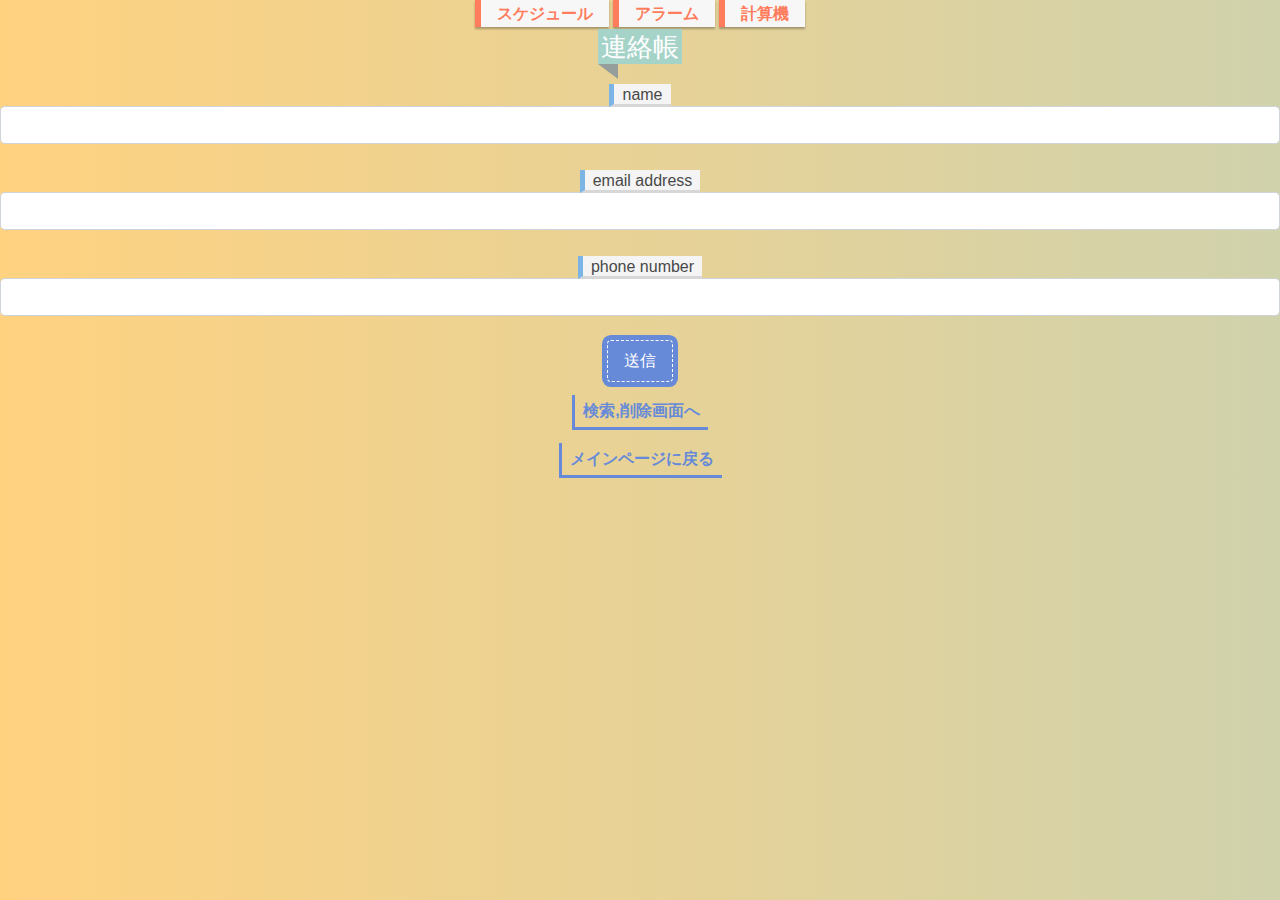
<file: miura/from.html>
<!DOCTYPE html>

<html lang="ja">

    <head>
         <meta charset="utf-8">
        <title>連絡帳[挿入画面]</title>
         <link rel="stylesheet" href="https://stackpath.bootstrapcdn.com/bootstrap/4.3.1/css/bootstrap.min.css" integrity="sha384-ggOyR0iXCbMQv3Xipma34MD+dH/1fQ784/j6cY/iJTQUOhcWr7x9JvoRxT2MZw1T" crossorigin="anonymous">

           <link rel="stylesheet" type="text/css" href="style.css">
    </head>
    <body>
    <a href="http://localhost/docs/project2019/Schedule_Calendar/main.html" class="link-group">スケジュール</a>
    <a href="http://localhost/docs/project2019/Alarm_Timer/display.php" class="link-group">アラーム</a>
    <a href="http://localhost/docs/project2019/Calculator/dentaku_sample.html" class="link-group">計算機</a>


        <div style="font-size:26px"><p><x2>連絡帳</x2></p></div>

        <form name="from1" method="post" action="view.php">
            <x1>name</x1>
            <br>
            <input type="text" name="name"  class="form-control"><br>
            <x1>email address</x1><br>
            <input type="text" name="email_address" class="form-control"><br>
            <x1>phone number</x1><br>
            <input type="text" name="phone_number"class="form-control"><br>
            <input type="submit" value="送信" class="btn-stitch">
        </form>
        <a href="search.html" type="bottun" class="btn-partial-line">
  <i class="fa fa-caret-right"></i>検索,削除画面へ</a> <br>
        <a href="http://localhost/docs/project2019/Main_Page/main.html" type="bottun" class="btn-partial-line">
  <i class="fa fa-caret-right"></i>メインページに戻る</a>
    </body>
</html>
</file>
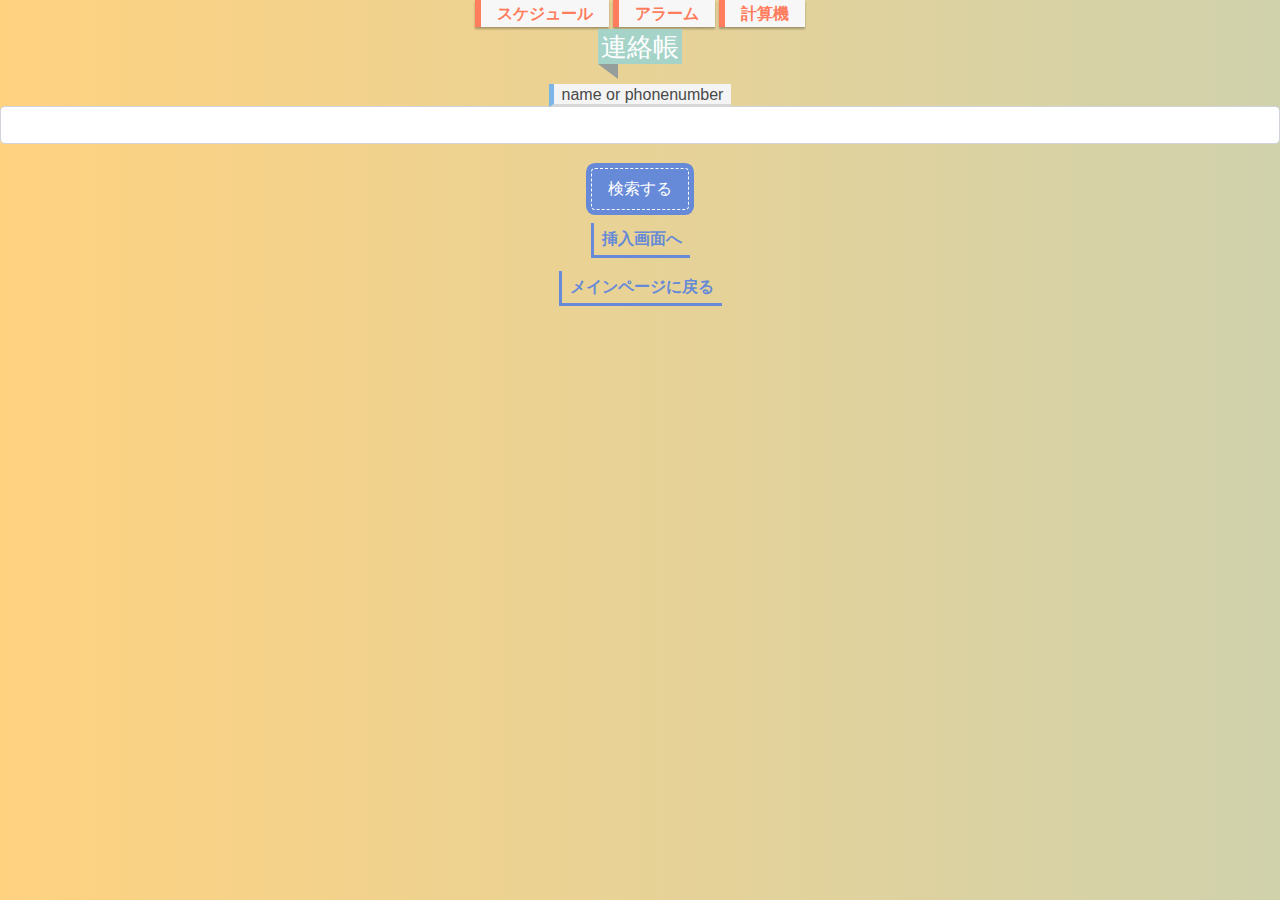
<file: miura/search.html>
<!DOCTYPE html>
<html>
    <head>
        <meta charset="UTF-8">
        <link rel="stylesheet" href="https://stackpath.bootstrapcdn.com/bootstrap/4.3.1/css/bootstrap.min.css" integrity="sha384-ggOyR0iXCbMQv3Xipma34MD+dH/1fQ784/j6cY/iJTQUOhcWr7x9JvoRxT2MZw1T" crossorigin="anonymous">
        <title>連絡帳[検索,削除画面]</title>
<link rel="stylesheet" type="text/css" href="style.css">
    </head>


    <body>
            <a href="http://localhost/docs/project2019/Schedule_Calendar/main.html" class="link-group">スケジュール</a>
            <a href="http://localhost/docs/project2019/Alarm_Timer/display.php" class="link-group">アラーム</a>
            <a href="http://localhost/docs/project2019/Calculator/dentaku_sample.html" class="link-group">計算機</a>

        <div style="font-size: 26px"><p><x2>連絡帳</x2></p></div>

        <form name="form1" method="post" action="list.php">
            <x1>name or phonenumber</x1>
            <br>
            <input type="text" id ="sbox" name="search_key" class="form-control"><br>
            <input type="submit" id="sbtn" value="検索する" class="btn-stitch">
        </form>
        <a href="http://localhost/docs/project2019/Contact_Book/from.html" type="bottun"class="btn-partial-line"><i class="fa fa-caret-right"></i>挿入画面へ</a> <br>
        <a href="http://localhost/docs/project2019/Main_Page/main.html" type="bottun"class="btn-partial-line"><i class="fa fa-caret-right"></i>メインページに戻る</a>
    </body>
</html>
</file>
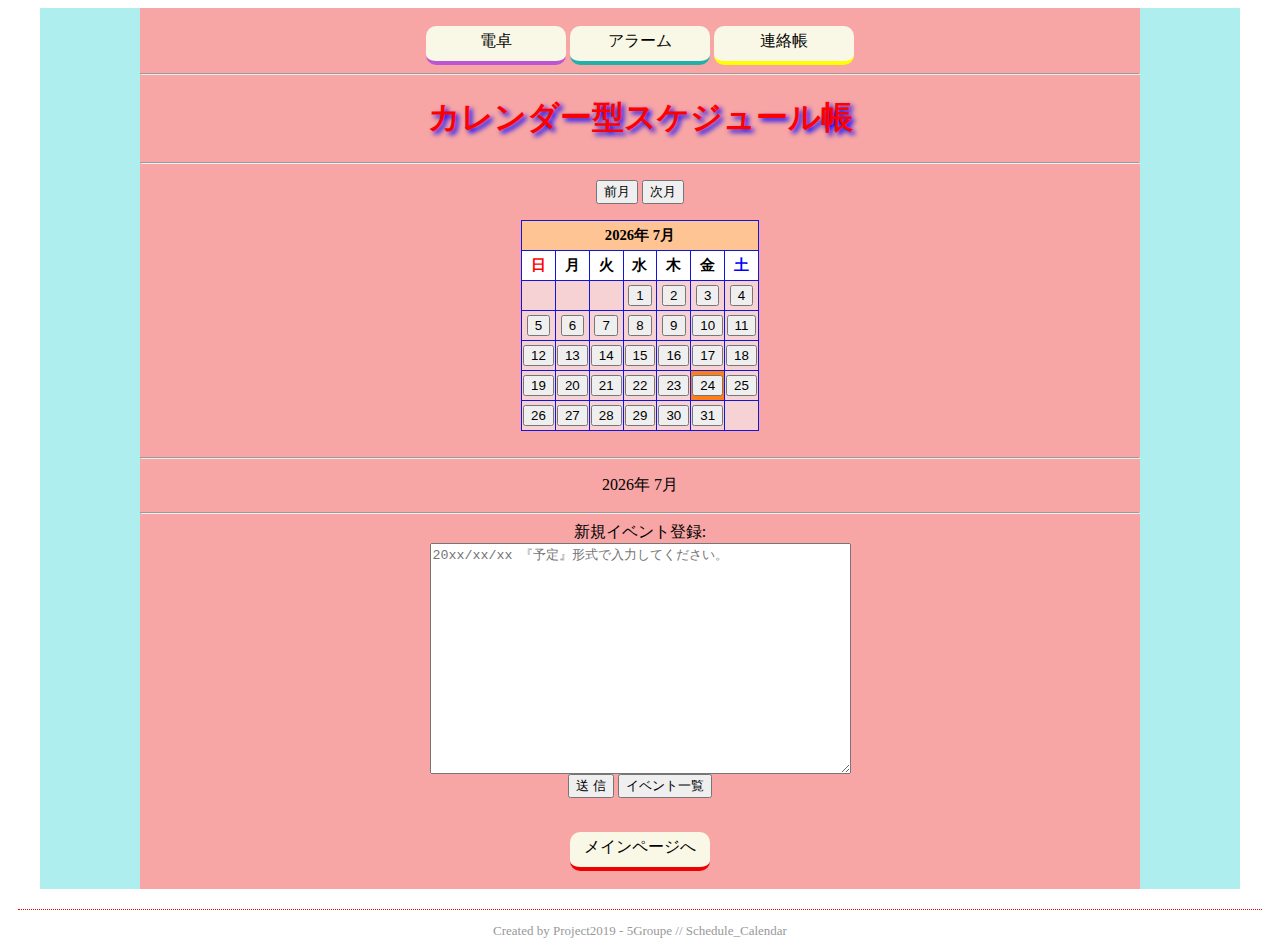
<file: Schedule_Calendar/main.html>
<!DOCTYPE>
<html lang="ja">
<head>
    <meta charset="UTF-8">
    <title>Schedule_Calendar</title>
    <link rel="stylesheet" type="text/css" href="page_style.css">
    <script src="script.js" type="text/javascript" defer></script>    
</head>                                                     
<body onload="showCalen(0)"> 
    <div id="cover">
        <div id="contents">
            <center>
            <br>
            <a href="../Calculator/dentaku_sample.html" class="square_btn_a">電卓</a>
            <a href="../Alarm_Timer/display.php" class="square_btn_b">アラーム</a>
            <a href="../Contact_Book/form.html" class="square_btn_c">連絡帳</a>
            <hr>
            <h1 class="title-shadow">カレンダー型スケジュール帳</h1>
            <hr>
            <p>
                <input type="button" value="前月" onclick="showCalen(-1)">
                <input type="button" value="次月" onclick="showCalen(1)">
            </p> 
            <div id="calen"></div>
            <br>
            <hr>
            <p id="printYM"></p>
            <p id="outputday"></p>
            <hr>
            <form method="post" action="list.php">
                新規イベント登録:<br>
                <textarea name="plan_text" rows="15" cols="50" value="" placeholder="20xx/xx/xx 『予定』形式で入力してください。"></textarea>
                <input type="hidden" name="action" value="insert"><br>
                <input type="submit" value="送 信">
                <input type="button" value="イベント一覧" onClick="location.href='list.php'"> 
            </form>
            <br><a href="../../main.html" class="square_btn">メインページへ</a><br>
            <br>
            </center>
        </div>
    </div>
    <div id="footer"><!--フッター部分-->
        <p>Created by Project2019 - 5Groupe // Schedule_Calendar</p>
    </div>
</body>
</html>
</file>
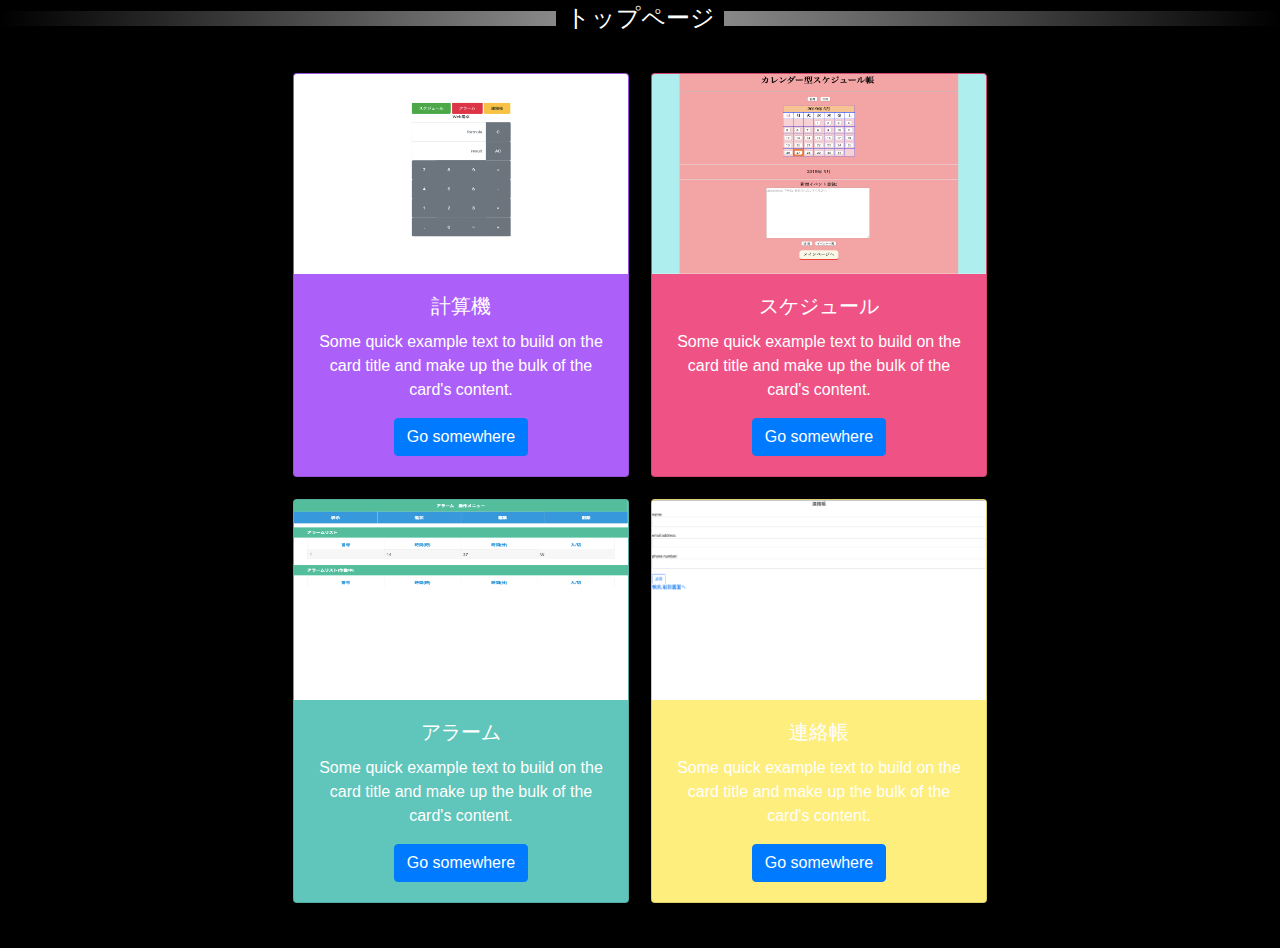
<file: toppage/main.html>
<!DOCTYPE html>
<html lang="ja">
<head>
  <meta charset="utf-8">
  <meta name="viewport" content="width=device-width,initial-scale=1.0,minimum-scale=1.0">
  <title>ホーム</title>
  <link rel="stylesheet" href="https://stackpath.bootstrapcdn.com/bootstrap/4.3.1/css/bootstrap.min.css" integrity="sha384-ggOyR0iXCbMQv3Xipma34MD+dH/1fQ784/j6cY/iJTQUOhcWr7x9JvoRxT2MZw1T" crossorigin="anonymous">
  <link rel="stylesheet" href="style.css">
</head>
<body>
  <p class="header">トップページ</p>
  <center><table>
    <tr>
      <td>
        <div class="card" style="background-color:#ad5ff9;">
          <img src="images/Calculator.jpg" width="300" height="200" class="card-img-top" alt="...">
          <div class="card-body">
            <h5 class="card-title">計算機</h5>
            <p class="card-text">Some quick example text to build on the card title and make up the bulk of the card's content.</p>
            <a href="../kobayashi/samplepage/dentaku_sample.html" class="btn btn-primary">Go somewhere</a>
          </div>
        </div>
      </td>
      <td>
        <div class="card" style="background-color:#ef5285;">
          <img src="images/Schedule_Calendar.jpg" width="300" height="200" class="card-img-top" alt="...">
          <div class="card-body">
            <h5 class="card-title">スケジュール</h5>
            <p class="card-text">Some quick example text to build on the card title and make up the bulk of the card's content.</p>
            <a href="../gotou/main.html" class="btn btn-primary">Go somewhere</a>
          </div>
        </div>
      </td>
    </tr>
    <tr>
      <td>
        <div class="card" style="background-color:#60c5ba;">
          <img src="images/Alarm_Timer.jpg" width="300" height="200" class="card-img-top" alt="...">
          <div class="card-body">
            <h5 class="card-title">アラーム</h5>
            <p class="card-text">Some quick example text to build on the card title and make up the bulk of the card's content.</p>
            <a href="../matama/display.php" class="btn btn-primary">Go somewhere</a>
          </div>
        </div>
      </td>
      <td>
        <div class="card" style="background-color:#feee7d;">
          <img src="images/Contact_Book.jpg" width="300" height="200" class="card-img-top" alt="...">
          <div class="card-body">
            <h5 class="card-title">連絡帳</h5>
            <p class="card-text">Some quick example text to build on the card title and make up the bulk of the card's content.</p>
            <a href="../miura/from.html" class="btn btn-primary">Go somewhere</a>
          </div>
        </div>
      </td>
    </tr>
  </table></center>
  <br>
</body>
</html>
</file>
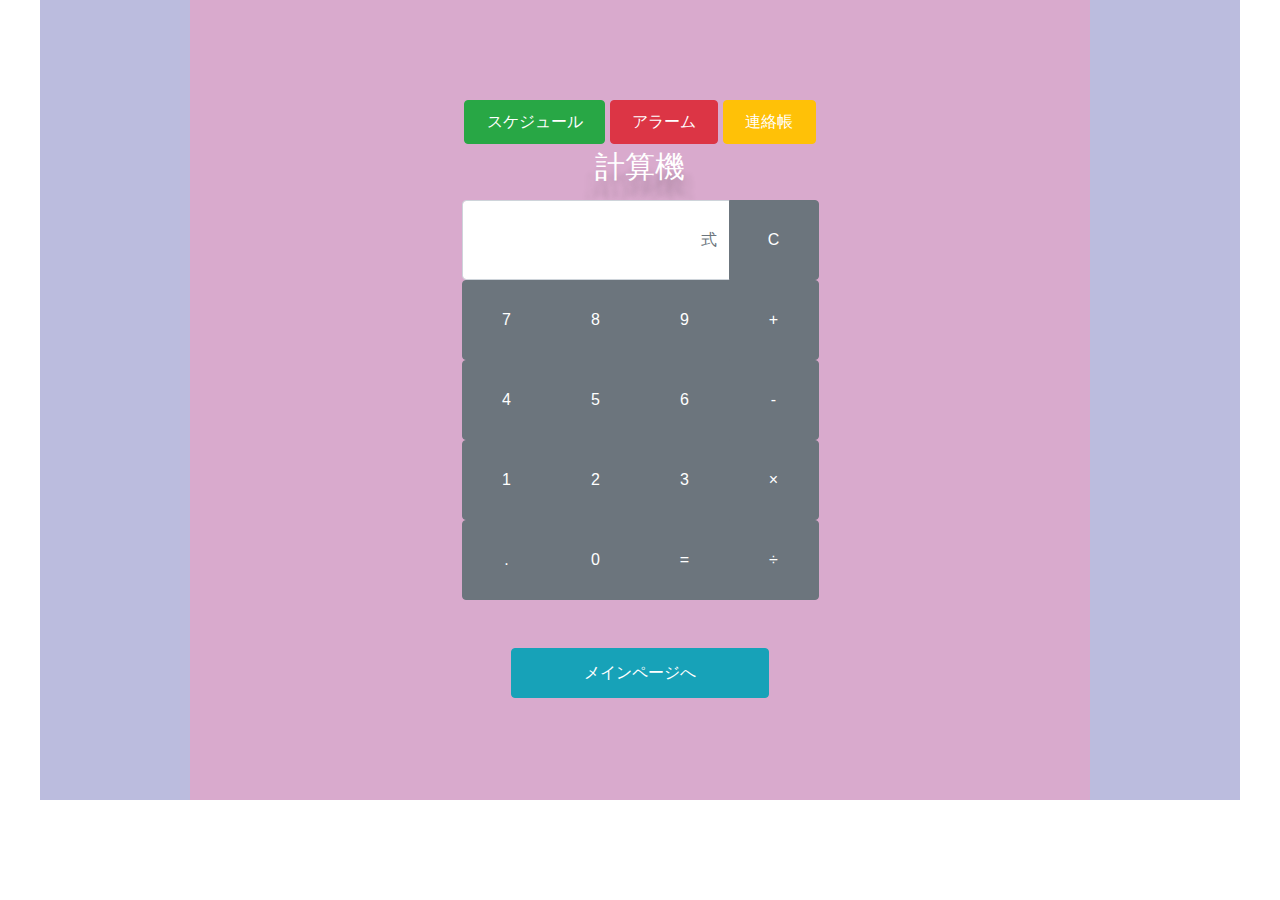
<file: kobayashi/samplepage/dentaku_sample.html>
<!DOCTYPE html>
<html lang="ja">
<head>
  <meta charset="utf-8">
  <meta name="viewport" content="width=device-width,initial-scale=1.0,minimum-scale=1.0">
  <title>Web電卓</title>
  <link rel="stylesheet" href="https://stackpath.bootstrapcdn.com/bootstrap/4.3.1/css/bootstrap.min.css" integrity="sha384-ggOyR0iXCbMQv3Xipma34MD+dH/1fQ784/j6cY/iJTQUOhcWr7x9JvoRxT2MZw1T" crossorigin="anonymous">
  <link rel="stylesheet" href="css/dentaku_sample.css">
</head>
<body>
  <div id="cover">
    <div id="contents">
      <div class="link-group">
        <a href="http://localhost/docs/project2019/Schedule_Calendar/main.html" class="btn btn-success">スケジュール</a>
        <a href="http://localhost/docs/project2019/Alarm_Timer/display.php" class="btn btn-danger">アラーム</a>
        <a href="http://localhost/docs/project2019/Contact_Book/from.html" class="btn btn-warning">連絡帳</a>
      </div>

      <p class="header">計算機</p>
      <div id='calc'>
        <div class="input-group">
          <input type="text" class="form-control" placeholder="式" id="formula">
          <div class="input-group-append">
            <button type="button" class="btn btn-secondary">C</button>
          </div>
        </div>

        <div class="btn-toolbar" role="toolbar" aria-label="Toolbar with button groups">
          <div class="btn-group" role="group" aria-label="First group">
            <button type="button" class="btn btn-secondary">7</button>
            <button type="button" class="btn btn-secondary">8</button>
            <button type="button" class="btn btn-secondary">9</button>
            <button type="button" class="btn btn-secondary">+</button>
          </div>

          <div class="btn-group" role="group" aria-label="Second group">
            <button type="button" class="btn btn-secondary">4</button>
            <button type="button" class="btn btn-secondary">5</button>
            <button type="button" class="btn btn-secondary">6</button>
            <button type="button" class="btn btn-secondary">-</button>
          </div>

          <div class="btn-group" role="group" aria-label="Third group">
            <button type="button" class="btn btn-secondary">1</button>
            <button type="button" class="btn btn-secondary">2</button>
            <button type="button" class="btn btn-secondary">3</button>
            <button type="button" class="btn btn-secondary">×</button>
          </div>

          <div class="btn-group" role="group" aria-label="Fourth group">
            <button type="button" class="btn btn-secondary">.</button>
            <button type="button" class="btn btn-secondary">0</button>
            <button type="button" class="btn btn-secondary">=</button>
            <button type="button" class="btn btn-secondary">÷</button>
          </div>
        </div>
      </div>
      <br><br>
      <center><a href="http://localhost/docs/project2019/Main_Page/main.html" class="btn btn-info">メインページへ</a></center>
    </div>
    </div>
  <script src="lib/main.js"></script>

</body>
</html>
</file>
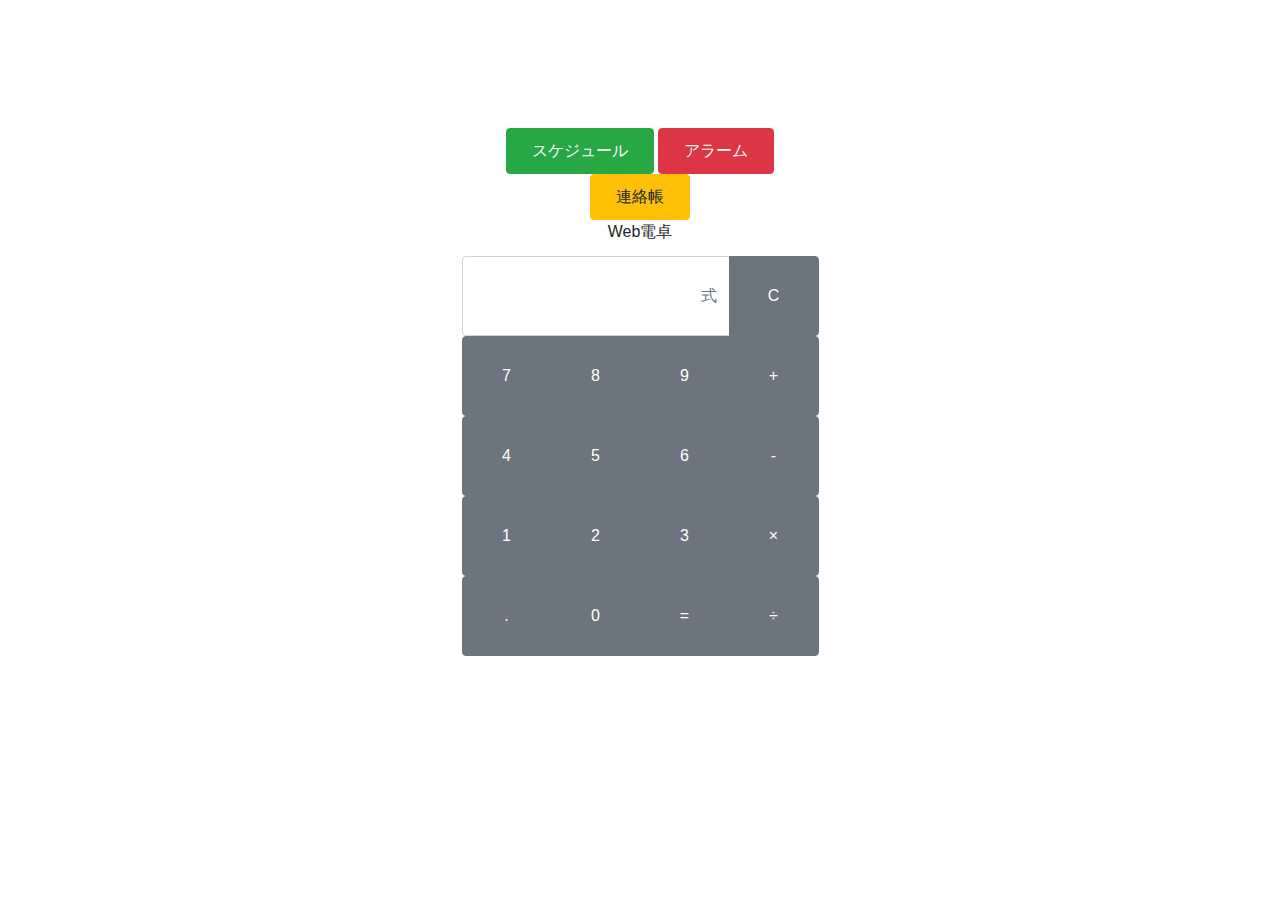
<file: project2019/Calculator/dentaku_sample.html>
<!DOCTYPE html>
<html lang="ja">
<head>
  <meta charset="utf-8">
  <meta name="viewport" content="width=device-width,initial-scale=1.0,minimum-scale=1.0">
  <title>Web電卓</title>
  <link rel="stylesheet" href="https://stackpath.bootstrapcdn.com/bootstrap/4.3.1/css/bootstrap.min.css" integrity="sha384-ggOyR0iXCbMQv3Xipma34MD+dH/1fQ784/j6cY/iJTQUOhcWr7x9JvoRxT2MZw1T" crossorigin="anonymous">
  <link rel="stylesheet" href="css/dentaku_sample.css">
</head>
<body>
  <div class="link-group">
    <a href="http://localhost/docs/project2019/Schedule_Calendar/main.html" class="btn btn-success">スケジュール</a>
    <a href="http://localhost/docs/project2019/Alarm_Timer/display.php" class="btn btn-danger">アラーム</a>
    <a href="http://localhost/docs/project2019/Contact_Book/from.html" class="btn btn-warning">連絡帳</a>
  </div>

  <p class="header">Web電卓</p>
  <div id='calc'>
    <div class="input-group">
      <input type="text" class="form-control" placeholder="式" id="formula">
      <div class="input-group-append">
        <button type="button" class="btn btn-secondary">C</button>
      </div>
    </div>

    <div class="btn-toolbar" role="toolbar" aria-label="Toolbar with button groups">
      <div class="btn-group" role="group" aria-label="First group">
        <button type="button" class="btn btn-secondary">7</button>
        <button type="button" class="btn btn-secondary">8</button>
        <button type="button" class="btn btn-secondary">9</button>
        <button type="button" class="btn btn-secondary">+</button>
      </div>

      <div class="btn-group" role="group" aria-label="Second group">
        <button type="button" class="btn btn-secondary">4</button>
        <button type="button" class="btn btn-secondary">5</button>
        <button type="button" class="btn btn-secondary">6</button>
        <button type="button" class="btn btn-secondary">-</button>

      </div>

      <div class="btn-group" role="group" aria-label="Third group">
        <button type="button" class="btn btn-secondary">1</button>
        <button type="button" class="btn btn-secondary">2</button>
        <button type="button" class="btn btn-secondary">3</button>
        <button type="button" class="btn btn-secondary">×</button>
      </div>

      <div class="btn-group" role="group" aria-label="Fourth group">
        <button type="button" class="btn btn-secondary">.</button>
        <button type="button" class="btn btn-secondary">0</button>
        <button type="button" class="btn btn-secondary">=</button>
        <button type="button" class="btn btn-secondary">÷</button>
      </div>
    </div>
  </div>
  <script src="lib/main.js"></script>
</body>
</html>
</file>
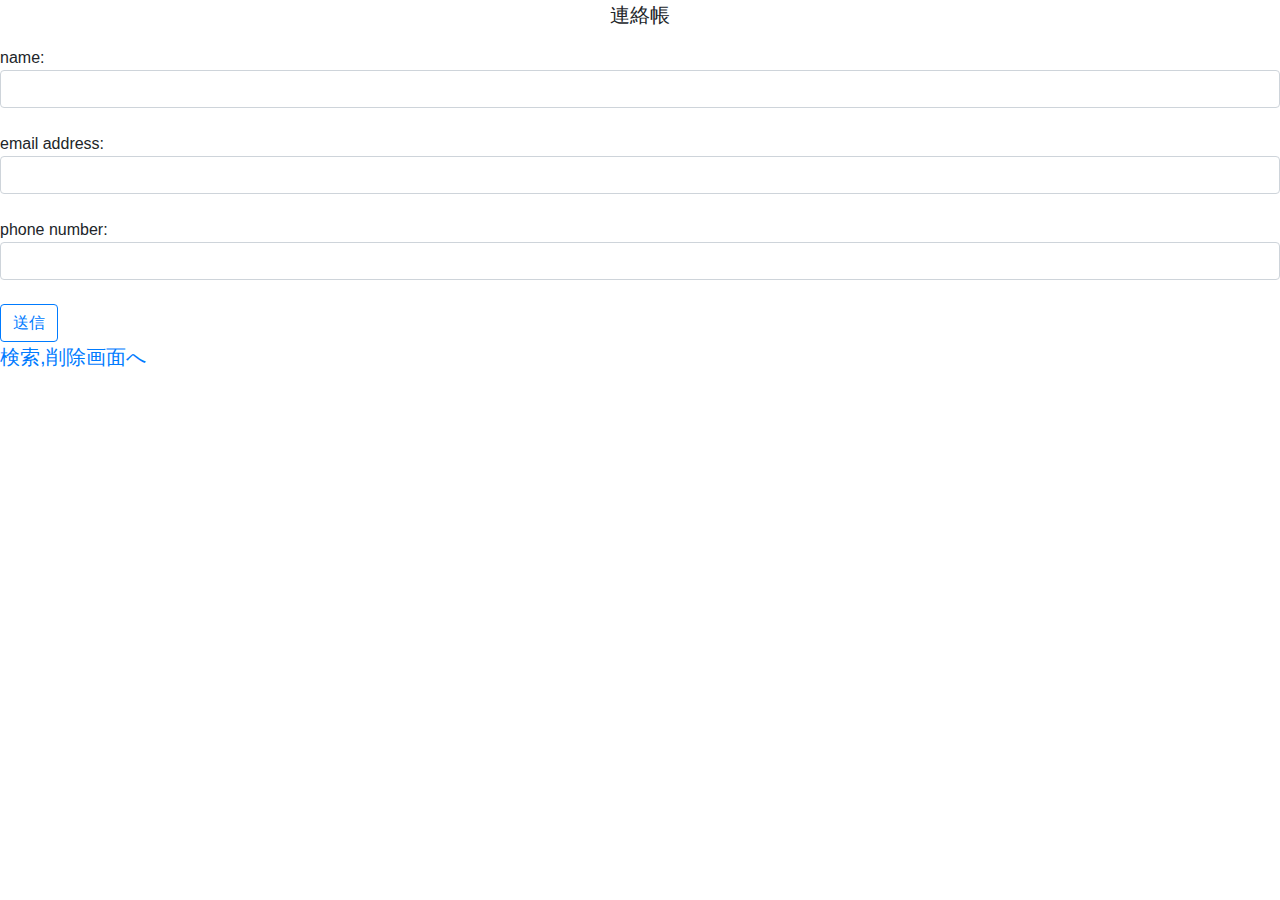
<file: project2019/Contact_Book/from.html>
<!DOCTYPE html>
 
<html lang="ja">
   
    <head>
         <meta charset="utf-8">
        <title>連絡帳[挿入画面]</title>
         <link rel="stylesheet" href="https://stackpath.bootstrapcdn.com/bootstrap/4.3.1/css/bootstrap.min.css" integrity="sha384-ggOyR0iXCbMQv3Xipma34MD+dH/1fQ784/j6cY/iJTQUOhcWr7x9JvoRxT2MZw1T" crossorigin="anonymous">
         <style>
         p{
            text-align: center;
            font-size: 20px;
        }
        he{
            text-align: center;
            font-size: 20px;
        }
        </style>
    </head>
    <body>
        
        <div style="font-size:14px"><p>連絡帳</p></div>
        <form name="from1" method="post" action="view.php">
            name:
            <br>
            <input type="text" name="name"  class="form-control"><br>
            email address:<br>
            <input type="text" name="email_address" class="form-control"><br>
            phone number:<br>
            <input type="text" name="phone_number"class="form-control"><br>
            
            <input type="submit" value="送信" class="btn btn-outline-primary">
        </form>
        <a href="search.html" type="bottun"><he>検索,削除画面へ</he></a> 
    </body>
</html>
</file>
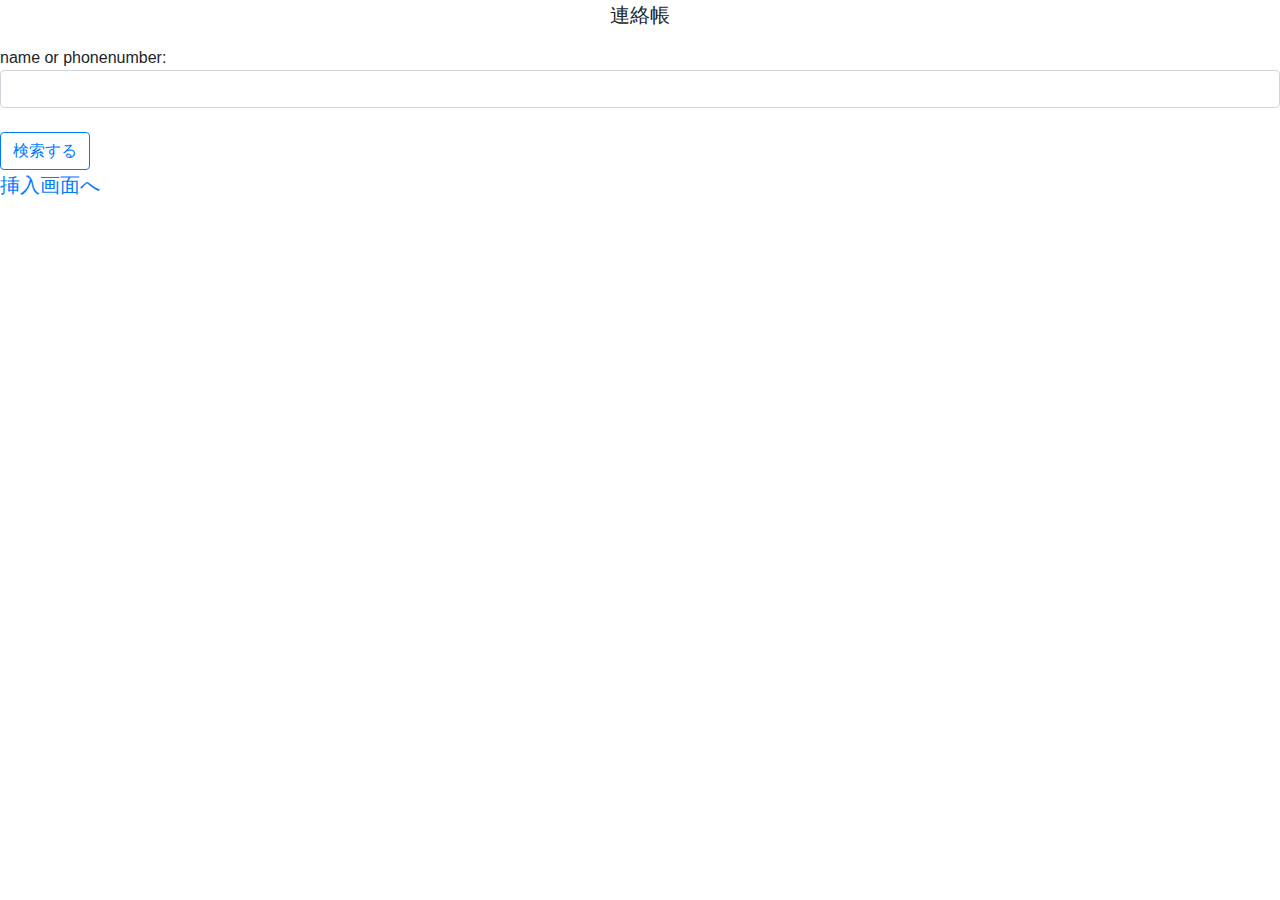
<file: project2019/Contact_Book/search.html>
<!DOCTYPE html>
<html>
    <head>
        <meta charset="UTF-8">
        <link rel="stylesheet" href="https://stackpath.bootstrapcdn.com/bootstrap/4.3.1/css/bootstrap.min.css" integrity="sha384-ggOyR0iXCbMQv3Xipma34MD+dH/1fQ784/j6cY/iJTQUOhcWr7x9JvoRxT2MZw1T" crossorigin="anonymous">
        <title>連絡帳[検索,削除画面]</title>
        
    </head>
    
    <style>
         p{
            text-align: center;
            font-size: 20px;
        }
        he{
            text-align: center;
            font-size: 20px;
        }
        </style>
    <body>
        
        <div style="font-size: 14px"><p>連絡帳</p></div>
        
        <form name="form1" method="post" action="list.php">
            name or phonenumber:
            <br>
            <input type="text" id ="sbox" name="search_key" class="form-control"><br>
            <input type="submit" id="sbtn" value="検索する" class="btn btn-outline-primary"> 
        </form>
        <a href="from.html" type="bottun"><he>挿入画面へ</he></a> 
    </body>
</html>
</file>
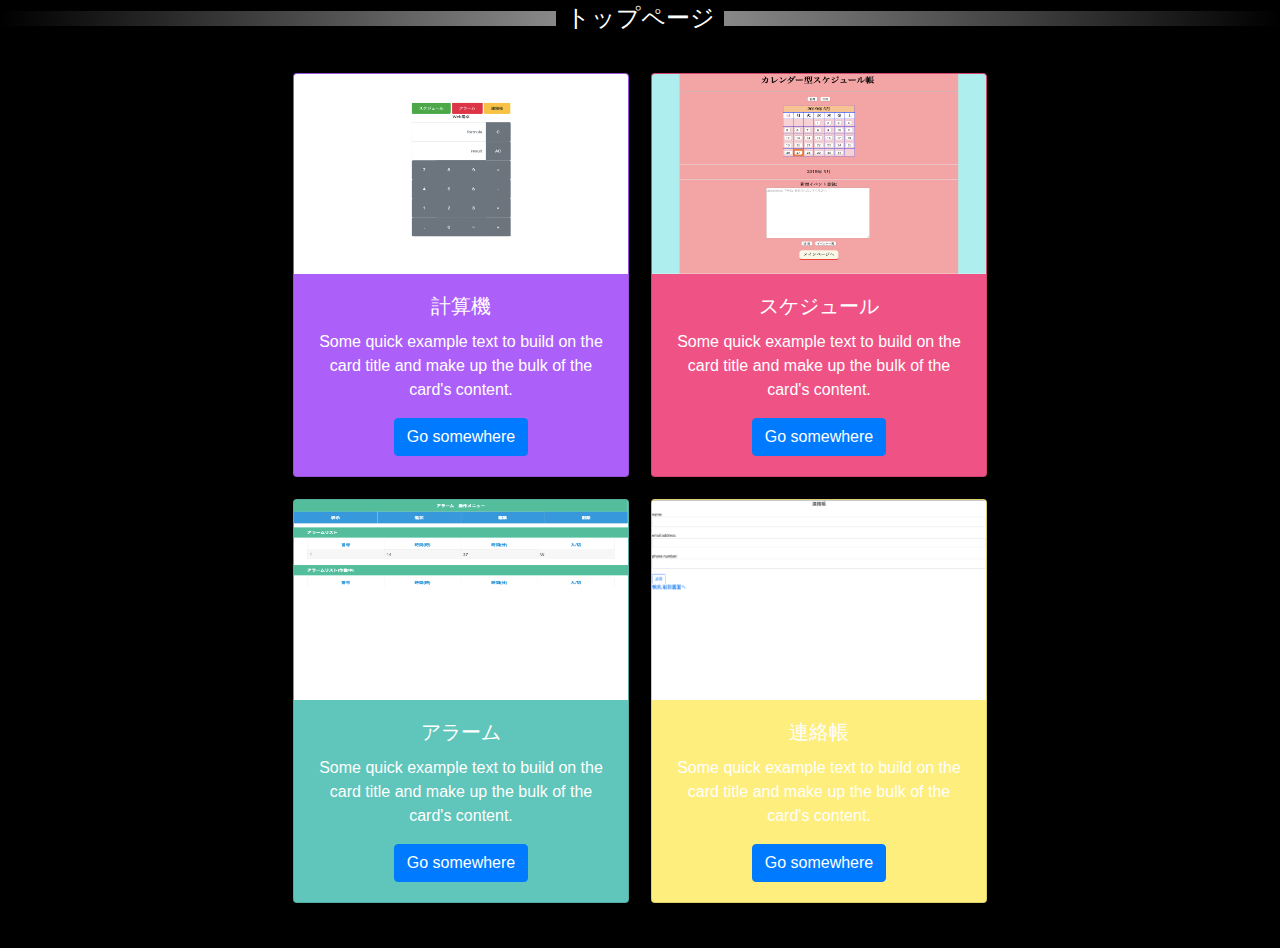
<file: project2019/Main_Page/main.html>
<!DOCTYPE html>
<html lang="ja">
<head>
  <meta charset="utf-8">
  <meta name="viewport" content="width=device-width,initial-scale=1.0,minimum-scale=1.0">
  <title>ホーム</title>
  <link rel="stylesheet" href="https://stackpath.bootstrapcdn.com/bootstrap/4.3.1/css/bootstrap.min.css" integrity="sha384-ggOyR0iXCbMQv3Xipma34MD+dH/1fQ784/j6cY/iJTQUOhcWr7x9JvoRxT2MZw1T" crossorigin="anonymous">
  <link rel="stylesheet" href="styl.css">
</head>
<body>
  <p class="header">トップページ</p>
  <center><table>
    <tr>
      <td>
        <div class="card" style="background-color:#ad5ff9;">
          <img src="images/Calculator.jpg" width="300" height="200" class="card-img-top" alt="...">
          <div class="card-body">
            <h5 class="card-title">計算機</h5>
            <p class="card-text">Some quick example text to build on the card title and make up the bulk of the card's content.</p>
            <a href="http://localhost/docs/project2019/Calculator/dentaku_sample.html" class="btn btn-primary">Go somewhere</a>
          </div>
        </div>
      </td>
      <td>
        <div class="card" style="background-color:#ef5285;">
          <img src="images/Schedule_Calendar.jpg" width="300" height="200" class="card-img-top" alt="...">
          <div class="card-body">
            <h5 class="card-title">スケジュール</h5>
            <p class="card-text">Some quick example text to build on the card title and make up the bulk of the card's content.</p>
            <a href="http://localhost/docs/project2019/Schedule_Calendar/main.html" class="btn btn-primary">Go somewhere</a>
          </div>
        </div>
      </td>
    </tr>
    <tr>
      <td>
        <div class="card" style="background-color:#60c5ba;">
          <img src="images/Alarm_Timer.jpg" width="300" height="200" class="card-img-top" alt="...">
          <div class="card-body">
            <h5 class="card-title">アラーム</h5>
            <p class="card-text">Some quick example text to build on the card title and make up the bulk of the card's content.</p>
            <a href="http://localhost/docs/project2019/Alarm_Timer/display.php" class="btn btn-primary">Go somewhere</a>
          </div>
        </div>
      </td>
      <td>
        <div class="card" style="background-color:#feee7d;">
          <img src="images/Contact_Book.jpg" width="300" height="200" class="card-img-top" alt="...">
          <div class="card-body">
            <h5 class="card-title">連絡帳</h5>
            <p class="card-text">Some quick example text to build on the card title and make up the bulk of the card's content.</p>
            <a href="http://localhost/docs/project2019/Contact_Book/from.html" class="btn btn-primary">Go somewhere</a>
          </div>
        </div>
      </td>
    </tr>
  </table></center>
  <br>
</body>
</html>
</file>
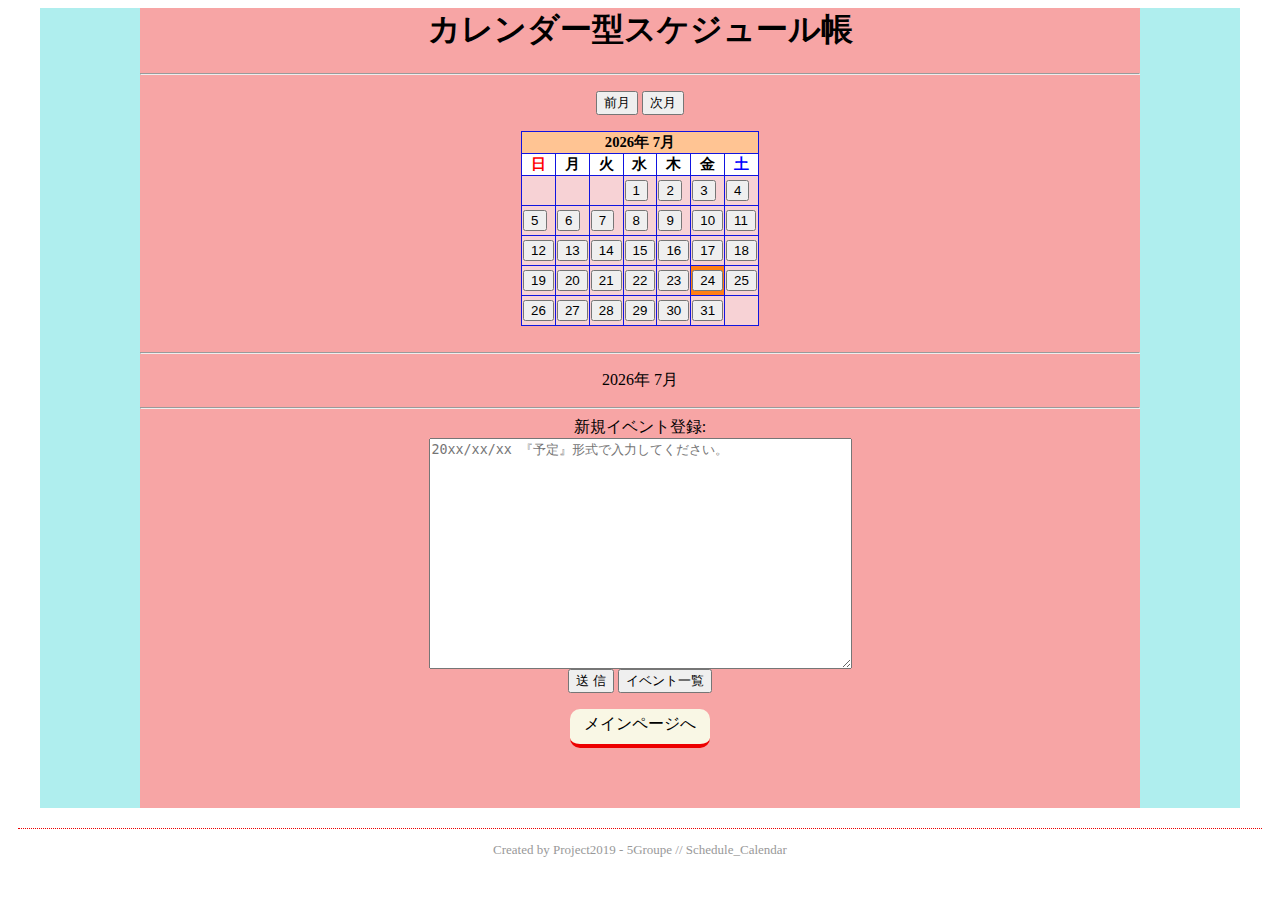
<file: project2019/Schedule_Calendar/main.html>
<!DOCTYPE>
<html lang="ja">
    <head>
        <meta charset="UTF-8">
        <title>Schedule_Calendar</title>
        <link rel="stylesheet" type="text/css" href="page_style.css">
        <script src="script.js" type="text/javascript" defer></script>    
    </head>                                                     
    <body onload="showCalen(0)"> 
        <div id="cover">
            <div id="contents">
                <center>
                <h1>カレンダー型スケジュール帳</h1>
                <hr>
                <p>
                    <input type="button" value="前月" onclick="showCalen(-1)">
                    <input type="button" value="次月" onclick="showCalen(1)">
                </p> 
                <div id="calen"></div>
                <br>
                <hr>
                <p id="printYM"></p>
                <p id="outputday"></p>
                <hr>
                <form name="from1" method="post" action="list.php">
                    新規イベント登録:<br>
                    <textarea name="plan_text" rows="15" cols="50" value="" placeholder="20xx/xx/xx 『予定』形式で入力してください。"></textarea>
                    <input type="hidden" name="action" value="insert"><br>
            
                    <input type="submit" value="送 信">
                    <input type="button" value="イベント一覧" onClick="window.open('http://localhost/docs/project2019/Schedule_Calendar/list.php')"> 
                </form>
                <a href="http://localhost/docs/project2019/Main_Page/main.html" class="square_btn">メインページへ</a>
                </center>
            </div>
        </div>
        <div id="footer"><!--フッター部分-->
            <p>Created by Project2019 - 5Groupe // Schedule_Calendar</p>
        </div>
    </body>
</html>
</file>
<file: miura/style.css>
body{
    background-image: linear-gradient(-90deg, #D0D2AC, #FFD280);
    font-family: 'ヒラギノ角ゴ Pro W3',Hiragino Kaku Gothic Pro,'メイリオ',Meiryo,'ＭＳ Ｐゴシック',sans-serif;
    text-align: center;

}
             
               
.link-group {
  display: inline-block;
  padding: 0.1em 1em;
  text-decoration: none;
  background: #f7f7f7;
  border-left: solid 6px #ff7c5c;/*左線*/
  color: #ff7c5c;/*文字色*/
  font-weight: bold;
  box-shadow: 0px 2px 2px rgba(0, 0, 0, 0.29);
}
.link-group:active {
  box-shadow: inset 0 0 2px rgba(128, 128, 128, 0.1);
  transform: translateY(2px);
}

.btn-partial-line {
  position: relative;
  display: inline-block;
  font-weight: bold;
  padding: 0.25em 0.5em;
  text-decoration: none;
  border-bottom: solid 3px #668ad8;
  border-left: solid 3px #668ad8;
  color: #668ad8;
  transition: .4s;
  margin-top: 1%;
}

.btn-partial-line:hover {
  padding-left: 0.7em;
  padding-right: 0.3em;
}

.btn-stitch {
  display: inline-block;
  padding: 0.5em 1em;
  text-decoration: none;
  background: #668ad8;
  color: #FFF;
  border-radius: 4px;
  box-shadow: 0px 0px 0px 5px #668ad8;
  border: dashed 1px #FFF;
}

.btn-stitch:hover {
  border: dotted 1px #FFF;
}

x1 {
   padding: 0.1em 0.5em;/*文字の上下 左右の余白*/
  color: #494949;/*文字色*/
  background: #f4f4f4;/*背景色*/
  border-left: solid 5px #7db4e6;/*左線*/
  border-bottom: solid 3px #d7d7d7;/*下線*/
}

x2 {
  position: relative;
  padding: 0.1em;
  background: #a6d3c8;
  color: white;
}

x2::before {
  position: absolute;
  content: '';
  top: 100%;
  left: 0;
  border: none;
  border-bottom: solid 15px transparent;
  border-right: solid 20px rgb(149, 158, 155);
}
</file>
<file: Schedule_Calendar/page_style.css>
#cover {
    width:1200px;
    background-color: #afeeee;
    background-repeat:repeat-y;
    margin-right:auto;
    margin-left:auto;
}

#contents {
    width: 1000px;
    margin-right:auto;
    margin-left:auto;
    background-color: #f7a5a5;
}

.square_btn_a {
    width: 130px;
    height: 25px;
    display: inline-block;
    padding: 5px 5px;
    text-decoration: none;
    background: #f9f7e5;
    color: #000000;
    border-bottom: solid 4px #ba55d3;
    border-radius: 10px;
}

.square_btn_a:active {
    -ms-transform: translateY(4px);
    -webkit-transform: translateY(4px);
    transform: translateY(4px);
    box-shadow: 0px 0px 1px rgba(0, 0, 0, 0.2);
    border-bottom: none;
}

.square_btn_b {
    width: 130px;
    height: 25px;
    display: inline-block;
    padding: 5px 5px;
    text-decoration: none;
    background: #f9f7e5;
    color: #000000;
    border-bottom: solid 4px #20b2aa;
    border-radius: 10px;
}

.square_btn_b:active {
    -ms-transform: translateY(4px);
    -webkit-transform: translateY(4px);
    transform: translateY(4px);
    box-shadow: 0px 0px 1px rgba(0, 0, 0, 0.2);
    border-bottom: none;
}

.square_btn_c {
    width: 130px;
    height: 25px;
    display: inline-block;
    padding: 5px 5px;
    text-decoration: none;
    background: #f9f7e5;
    color: #000000;
    border-bottom: solid 4px #ffff00;
    border-radius: 10px;
}

.square_btn_c:active {
    -ms-transform: translateY(4px);
    -webkit-transform: translateY(4px);
    transform: translateY(4px);
    box-shadow: 0px 0px 1px rgba(0, 0, 0, 0.2);
    border-bottom: none;
}

h1 {
    color: red;
    font-family: "arial black";
}

.title-shadow { 
    text-shadow: 3px 3px 5px #0000ff; 
}

table.calen { 
    border-collapse:collapse; 
    font-size:11pt; 
    background-color:#f7d2d5;
}
table.calen th { 
    border:1px solid #1115e0;
    height:30px; 
}
table.calen td { 
    border:1px solid #1115e0;
    text-align:center; 
    height:30px; 
    width:30px; 
}
table.calen .sat { 
    color:blue; 
}
table.calen .sun { 
    color:red; 
}
table.calen .today { 
    background-color:#ff7f16;
    font-weight:bold; 
}
table.calen tr.bg1 { 
    background-color:#ffc493;
}
table.calen tr.bg2 { 
    background-color:#fff; 
}

.square_btn {
    width: 130px;
    height: 25px;
    display: inline-block;
    padding: 5px 5px;
    text-decoration: none;
    background: #f9f7e5;
    color: #000000;
    border-bottom: solid 4px #ed0000;
    border-radius: 10px;
}

.square_btn:active {
    -ms-transform: translateY(4px);
    -webkit-transform: translateY(4px);
    transform: translateY(4px);
    box-shadow: 0px 0px 1px rgba(0, 0, 0, 0.2);
    border-bottom: none;
}

#footer {
    clear:both;
    text-align:center;
    font-size:13px;
    color: #999999;
    margin-top:20px;
    margin-right:10px ;
    margin-left:10px;
    border-top:1px dotted #ed0000;
}
</file>
<file: toppage/style.css>
@charset "utf-8";

body{
  background-color: #000;
  text-align: center;
  color: #FFF;
}

h1{
  color: #ACB6E5;
  background: -webkit-linear-gradient(0deg, #ACB6E5, #86FDE8);
  -webkit-background-clip: text;
  -webkit-text-fill-color: transparent;
}

div{
  text-align: center;
}
table,td,tr{
  border: solid 20px black;
}

.card{
  width:21rem;
}

.header {
	font-size: 24px;
	display: flex;
	align-items: center;
}
.header::before, .header::after {
	content: "";
	flex-grow: 1;
	height: 15px;
	display: block;
}
.header::before {
	margin-right: .4em;
	background: linear-gradient(-90deg, #888, transparent);
}
.header::after {
	margin-left: .4em;
	background: linear-gradient(90deg, #888, transparent);
}

/* smart phone */
@media (max-width: 700px) {
  body{
    width:100%;
    margin:auto;
  }

  .header {
    margin-top:10px
  }

  table{
    margin:0 auto;
    padding:0 auto;
    border: solid 0px black;
  }

  tr,td{
    display:block;
    width:100%;
    border: solid 0px black;
  }

  .card{
    width:19rem;
  }
}
</file>
<file: kobayashi/samplepage/css/dentaku_sample.css>
@charset "utf-8";

#cover {
    width:1200px;
    background-color: #bbbcde;
    background-repeat:repeat-y;
    margin-right:auto;
    margin-left:auto;
}

#contents {
    width: 900px;
    height: 800px;
    margin-right:auto;
    margin-left:auto;
    background-color: #d9aacd;
}

.header {
  background: desaturate(lime, 60%);
  color: white;
  text-shadow: 0px 15px 5px rgba(0,0,0,0.1),
               10px 20px 5px rgba(0,0,0,0.05),
               -10px 20px 5px rgba(0,0,0,0.05);
}

.link-group{
  width:357px;
  margin:0 auto 0 auto;
  text-align: center;
  padding-top: 100px;
}

.btn-success{
  padding:9px 6%;
}
.btn-danger{
  padding:9px 6%;
}
.btn-warning{
  color: white;
  padding:9px 6%;
}

.header{
  text-align: center;
  height: 40px;
  font-size: 30px;
}

.form-control{
  height: 80px;
  text-align: right;
}

button{
  width:90px;
  height: 80px;
}

.input-group{
  width:357px;
  margin: 0 auto 0 auto;
}

/*
.form-control{
  text-align: left;
}
*/

.btn-toolbar{
  flex-flow: column;
}

.btn-group{
  margin: 0 auto;
  justify-content: center;
}

.btn-info{
  margin:0 auto 0 auto;
  text-align: center;
  padding-top: 80px;
  padding:12px 8%;
}

@media(max-width: 370px){
  body{
    width:100%;
    margin:auto;
  }

  .link-group{
    width:310px;
    margin:0 auto 0 auto;
    margin-top: 7%;
    margin-bottom: 3%;
    text-align: center;
  }

  .btn-success{
    padding:7px 6%;
  }
  .btn-danger{
    padding:7px 6%;
  }
  .btn-warning{
    padding:7px 6%;
  }

  button{
    width:80px;
    height:80px;
  }

  .input-group{
    width:317px;
    margin: 0 auto 0 auto;
  }

}
</file>
<file: project2019/Calculator/css/dentaku_sample.css>
@charset "utf-8";


.link-group{
  width:357px;
  margin:0 auto 0 auto;
  margin-top: 10%;
  text-align: center;
}

.btn-success{
  padding:10px 7%;
}
.btn-danger{
  padding:10px 7%;
}
.btn-warning{
  padding:10px 7%;
}

.header{
  text-align: center;
  height: 20px;
}

.form-control{
  height: 80px;
  text-align: right;
}

button{
  width:90px;
  height: 80px;
}

.input-group{
  width:357px;
  margin: 0 auto 0 auto;
}

/*
.form-control{
  text-align: left;
}
*/

.btn-toolbar{
  flex-flow: column;
}

.btn-group{
  margin: 0 auto;
  justify-content: center;
}

@media(max-width: 370px){
  body{
    width:100%;
    margin:auto;
  }

  .link-group{
    width:310px;
    margin:0 auto 0 auto;
    margin-top: 7%;
    margin-bottom: 3%;
    text-align: center;
  }

  .btn-success{
    padding:7px 6%;
  }
  .btn-danger{
    padding:7px 6%;
  }
  .btn-warning{
    padding:7px 6%;
  }

  button{
    width:80px;
    height:80px;
  }

  .input-group{
    width:317px;
    margin: 0 auto 0 auto;
  }

}
</file>
<file: project2019/Main_Page/styl.css>
@charset "utf-8";

body{
  background-color: #000;
  text-align: center;
  color: #FFF;
}

h1{
  color: #ACB6E5;
  background: -webkit-linear-gradient(0deg, #ACB6E5, #86FDE8);
  -webkit-background-clip: text;
  -webkit-text-fill-color: transparent;
}

div{
  text-align: center;
}
table,td,tr{
  border: solid 20px black;
}

.card{
  width:21rem;
}

.header {
	font-size: 24px;
	display: flex;
	align-items: center;
}
.header::before, .header::after {
	content: "";
	flex-grow: 1;
	height: 15px;
	display: block;
}
.header::before {
	margin-right: .4em;
	background: linear-gradient(-90deg, #888, transparent);
}
.header::after {
	margin-left: .4em;
	background: linear-gradient(90deg, #888, transparent);
}

/* smart phone */
@media (max-width: 700px) {
  body{
    width:100%;
    margin:auto;
  }

  .header {
    margin-top:10px
  }

  table{
    margin:0 auto;
    padding:0 auto;
    border: solid 0px black;
  }

  tr,td{
    display:block;
    width:100%;
    border: solid 0px black;
  }

  .card{
    width:19rem;
  }
}
</file>
<file: project2019/Schedule_Calendar/page_style.css>
#cover {
    width:1200px;
    background-color: #afeeee; //水色の部分
    background-repeat:repeat-y;
    margin-right:auto;
    margin-left:auto;
}

#contents {
    width: 1000px;
    height: 800px;
    margin-right:auto;
    margin-left:auto;
    background-color: #f7a5a5; //赤色の部分
        
}

table.calen { 
    border-collapse:collapse; 
    font-size:11pt; 
    background-color:#f7d2d5; //ピンク(日にち表示部分)(セル)
}
table.calen th { 
    border:1px solid #1115e0; //青(年月曜日表示部分)(枠)
    height:30px; 
}
table.calen td { 
    border:1px solid #1115e0; //青(日にち表示部分)(枠)
    text-align:center; 
    height:30px; 
    width:30px; 
}
table.calen .sat { 
    color:blue; 
}
table.calen .sun { 
    color:red; 
}
table.calen .today { 
    background-color:#ff7f16; //橙(今日の日付)
    font-weight:bold; 
}
table.calen tr.bg1 { 
    background-color:#ffc493; //肌色
}
table.calen tr.bg2 { 
    background-color:#fff; 
}

.square_btn {
    width: 130px;
    height: 25px;
    display: inline-block;
    padding: 5px 5px;
    text-decoration: none;
    background: #f9f7e5;
    color: #000000;
    border-bottom: solid 4px #ed0000;
    border-radius: 10px;
}

.square_btn:active {/*ボタンを押したとき*/
    -ms-transform: translateY(4px);
    -webkit-transform: translateY(4px);
    transform: translateY(4px);/*下に動く*/
    box-shadow: 0px 0px 1px rgba(0, 0, 0, 0.2);/*影を小さく*/
    border-bottom: none;
}

#footer{
    clear:both;
    text-align:center;
    font-size:13px;
    color: #999999;
    margin-top:20px;
    margin-right:10px ;
    margin-left:10px;
    border-top:1px dotted #ed0000;
}
</file>
